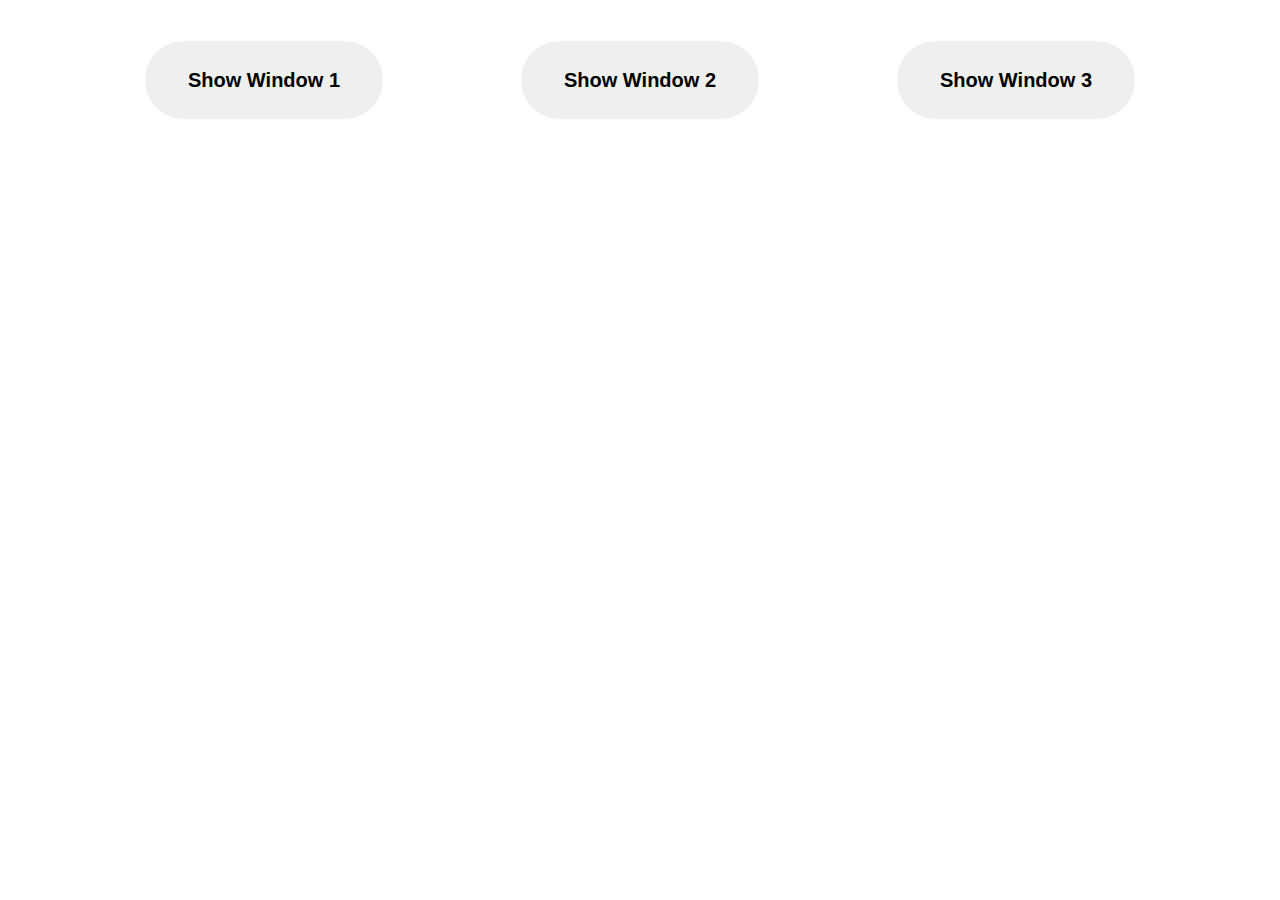
<file: Modal Window/index.html>
<!doctype html>
<html lang="en">
<head>
    <meta charset="UTF-8">
    <meta name="viewport"
          content="width=device-width, user-scalable=no, initial-scale=1.0, maximum-scale=1.0, minimum-scale=1.0">
    <meta http-equiv="X-UA-Compatible" content="ie=edge">
    <link rel="stylesheet" href="styles.css">
    <title>Modal Window</title>
</head>
<body>
    <div class="buttons">
        <button class="show-modal">Show Window 1</button>
        <button class="show-modal">Show Window 2</button>
        <button class="show-modal">Show Window 3</button>
    </div>
    <div class="overlay hidden"></div>
    <div class="modal hidden">
        <button class="close">&times;</button>
        <h1>I'm a Modal Window👍</h1>
        <p>Lorem ipsum dolor sit amet, consectetur adipisicing elit, sed do eiusmod
            tempor incididunt ut labore et dolore magna aliqua. Ut enim ad minim
            veniam, quis nostrud exercitation ullamco laboris nisi ut aliquip ex ea
            commodo consequat. Duis aute irure dolor in reprehenderit in voluptate
            velit esse cillum dolore eu fugiat nulla pariatur. Excepteur sint
            occaecat cupidatat non proident, sunt in culpa qui officia deserunt
            mollit anim id est laborum.
        </p>
    </div>

    <script src="script.js"></script>
</body>
</html>
</file>
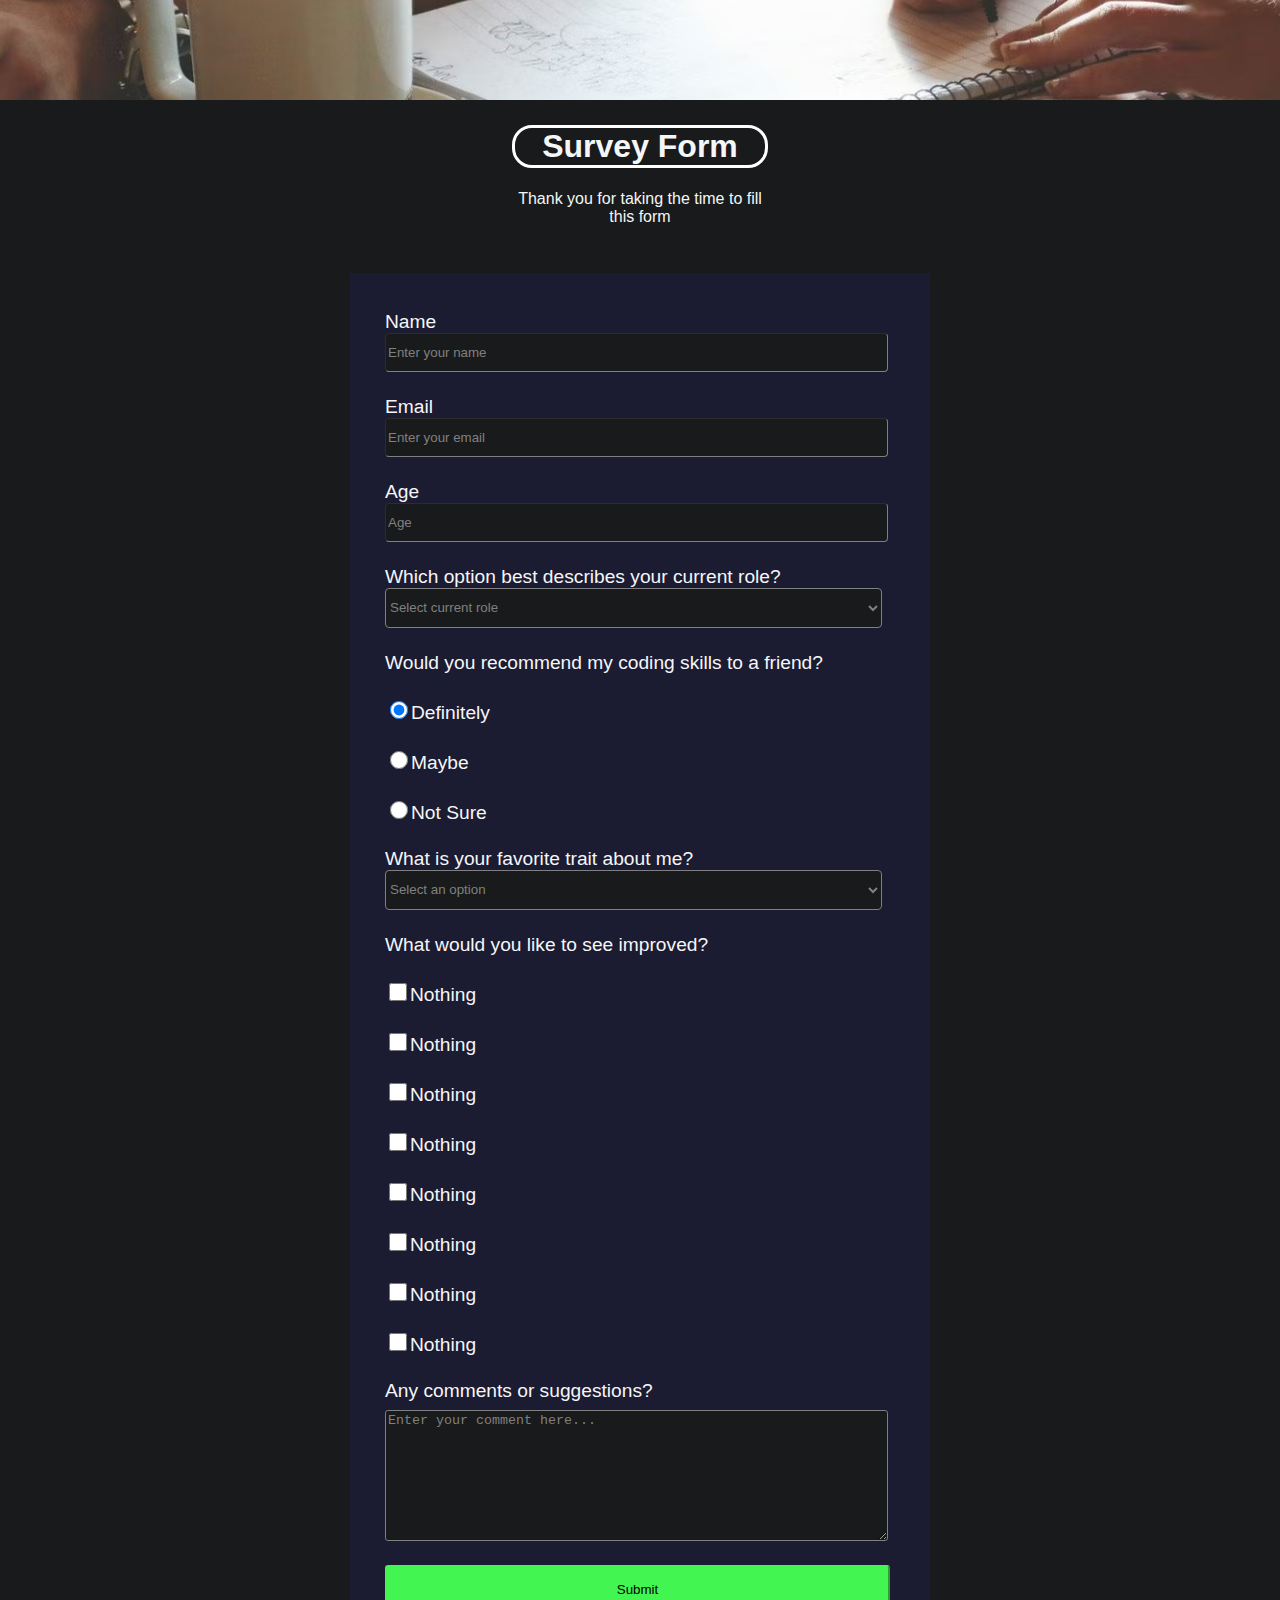
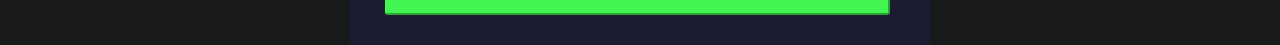
<file: Survey Form/index.html>
<!DOCTYPE html>
<html lang="en" xmlns="http://www.w3.org/1999/html">
    <head>
        <meta charset="UTF-8">
        <title>Survey Form</title>
        <link rel="stylesheet" href="styles.css" />
    </head>
    <body>
        <img class="image" src="AnyConvcom__Review-Your-Current-Work-Style_Temp-2000x1000.png"  alt="people writing code" />
        <h1 id="title">Survey Form</h1>
        <p id="description">Thank you for taking the time to fill this form</p>
        <form id="survey-form">
            <label id="name-label">Name <input id="name" type="text" placeholder="Enter your name" required /></label>
            <label id="email-label">Email <input id="email" type="email" placeholder="Enter your email" required /></label>
            <label id="number-label">Age <input id="number" type="number" placeholder="Age" min="10" max="99" /></label>
            <label>Which option best describes your current role?
                <select id="dropdown">
                    <option value="" selected disabled>Select current role</option>
                    <option value="1">Student</option>
                    <option value="2">Full Time Job</option>
                    <option value="3">Full Time Learner</option>
                    <option value="4">Prefer not to say</option>
                    <option value="5">Other</option>
                </select>
            </label>
            <label>Would you recommend my coding skills to a friend?</label>
            <label><input value="1" type="radio" class="radioButton" name="recommendation" checked/>Definitely</label>
            <label><input value="2" type="radio" class="radioButton" name="recommendation" />Maybe</label>
            <label><input value="3" type="radio" class="radioButton" name="recommendation" />Not Sure</label>
            <label>What is your favorite trait about me?
                <select>
                    <option value="0" selected disabled>Select an option</option>
                    <option value="1">Loves Challenges</option>
                    <option value="2">Loves making Projects</option>
                    <option value="3">Engages with the Community</option>
                </select>
            </label>
            <label>What would you like to see improved? </label>
            <label><input type="checkbox" class="checkbox" value="1">Nothing</label>
            <label><input type="checkbox" class="checkbox" value="2">Nothing</label>
            <label><input type="checkbox" class="checkbox" value="3">Nothing</label>
            <label><input type="checkbox" class="checkbox" value="4">Nothing</label>
            <label><input type="checkbox" class="checkbox" value="5">Nothing</label>
            <label><input type="checkbox" class="checkbox" value="6">Nothing</label>
            <label><input type="checkbox" class="checkbox" value="7">Nothing</label>
            <label><input type="checkbox" class="checkbox" value="8">Nothing</label>
            <label>Any comments or suggestions?
                <textarea rows="4" cols="37" placeholder="Enter your comment here..."></textarea>
            </label>
        <input type="submit" id="submit" value="Submit" />
        </form>
    </body>
</html>
</file>
<file: Modal Window/styles.css>
html {
    font-size: 62.5%;
    background-image: url("https://wallpaperset.com/w/full/b/0/2/43004.jpg");
}

.show-modal {
    height: 8rem;
    width: 24rem;
    border-radius: 4rem;
    border: 1px solid #FFFFFF;
    font-size: 2rem;
    font-weight: bold;
    cursor: pointer;
}

.show-modal:hover {
    background-color: #BEBEBE;
}

.modal {
    position: absolute;
    background-color: #FFFFFF;
    left: 25%;
    top: 25%;
    width: 50%;
    font-size: 2.5rem;
    border-radius: 2rem;
    box-shadow: 0 3rem 5rem rgba(0, 0, 0, 0.3);
    padding: 5px;
}


.buttons {
    display: flex;
    flex-direction: row;
    justify-content: space-evenly;
    margin-top: 4rem;
}

.hidden {
    display: none;
}

.close {
    border: none;
    font-size: 3rem;
    cursor: pointer;
    background: none;
    position: absolute;
    right: 0.8rem;
}

.close:hover {
    background-color: #FF4122;
}

.overlay {
    position: absolute;
    width: 100%;
    height: 100%;
    top: 0;
    right: 0;
    background-color: rgba(0, 0, 0, 0.6);
    backdrop-filter: blur(3px);
}
</file>
<file: Survey Form/styles.css>
body {
    background-color: #181a1b;
    font-family: Tahoma, sans-serif;
    color: #f5f6f7;
    margin: 0;
    width: 100%;
}

h1, p {
    margin-left: 32rem;
    margin-right: 32rem;
    text-align: center;
}

h1 {
    border-color: #ffffff;
    border-style: solid;
    border-radius: 20px;
}
form {
    margin: 47px 350px 0;
    text-align: left;
    background-color: #1b1b32;
    padding: 30px 40px 30px 35px;
}

label {
    display: block;
    margin: 0.5rem 0.5rem 1.5rem 0;
    font-size: 1.2rem;
}

select {
    display: block;
    margin-right: 0;
    background-color: #181a1b;
    border-color: grey;
    border-width: 0.1em;
    border-radius: 0.25rem;
    width: 100%;
    height: 40px;
    color: grey;
}

textarea {
    display: block;
    margin: 0.5rem 0.5rem 0.5rem 0;
    background-color: #181a1b;
    border-color: grey;
    border-width: 0.1em;
    border-radius: 0.18rem;
    width: 100%;
    max-width: 100%;
    height: 125px;
    color: #ffffff;
}

.image {
    width: 1920px;
    height: 100px;
    object-fit: cover;
}

input[type="text"], input[type="number"], input[type="email"] {
    background-color: #181a1b;
    display: block;
    border-color: grey;
    border-width: 0.1em;
    border-radius: 0.25rem;
    width: 100%;
    height: 35px;
    color: #ffffff;
}

input[type="submit"] {
    width: 100%;
    height: 50px;
    background-color: #42f551;
    border-color: #42f551;
    border-radius: 0.2rem;
}

.checkbox {
    width: 18px;
    height: 18px;
}

.radioButton {
    width: 18px;
    height: 18px;
}

::placeholder {
    color: grey;
    margin-left: 10px;
 }
</file>
